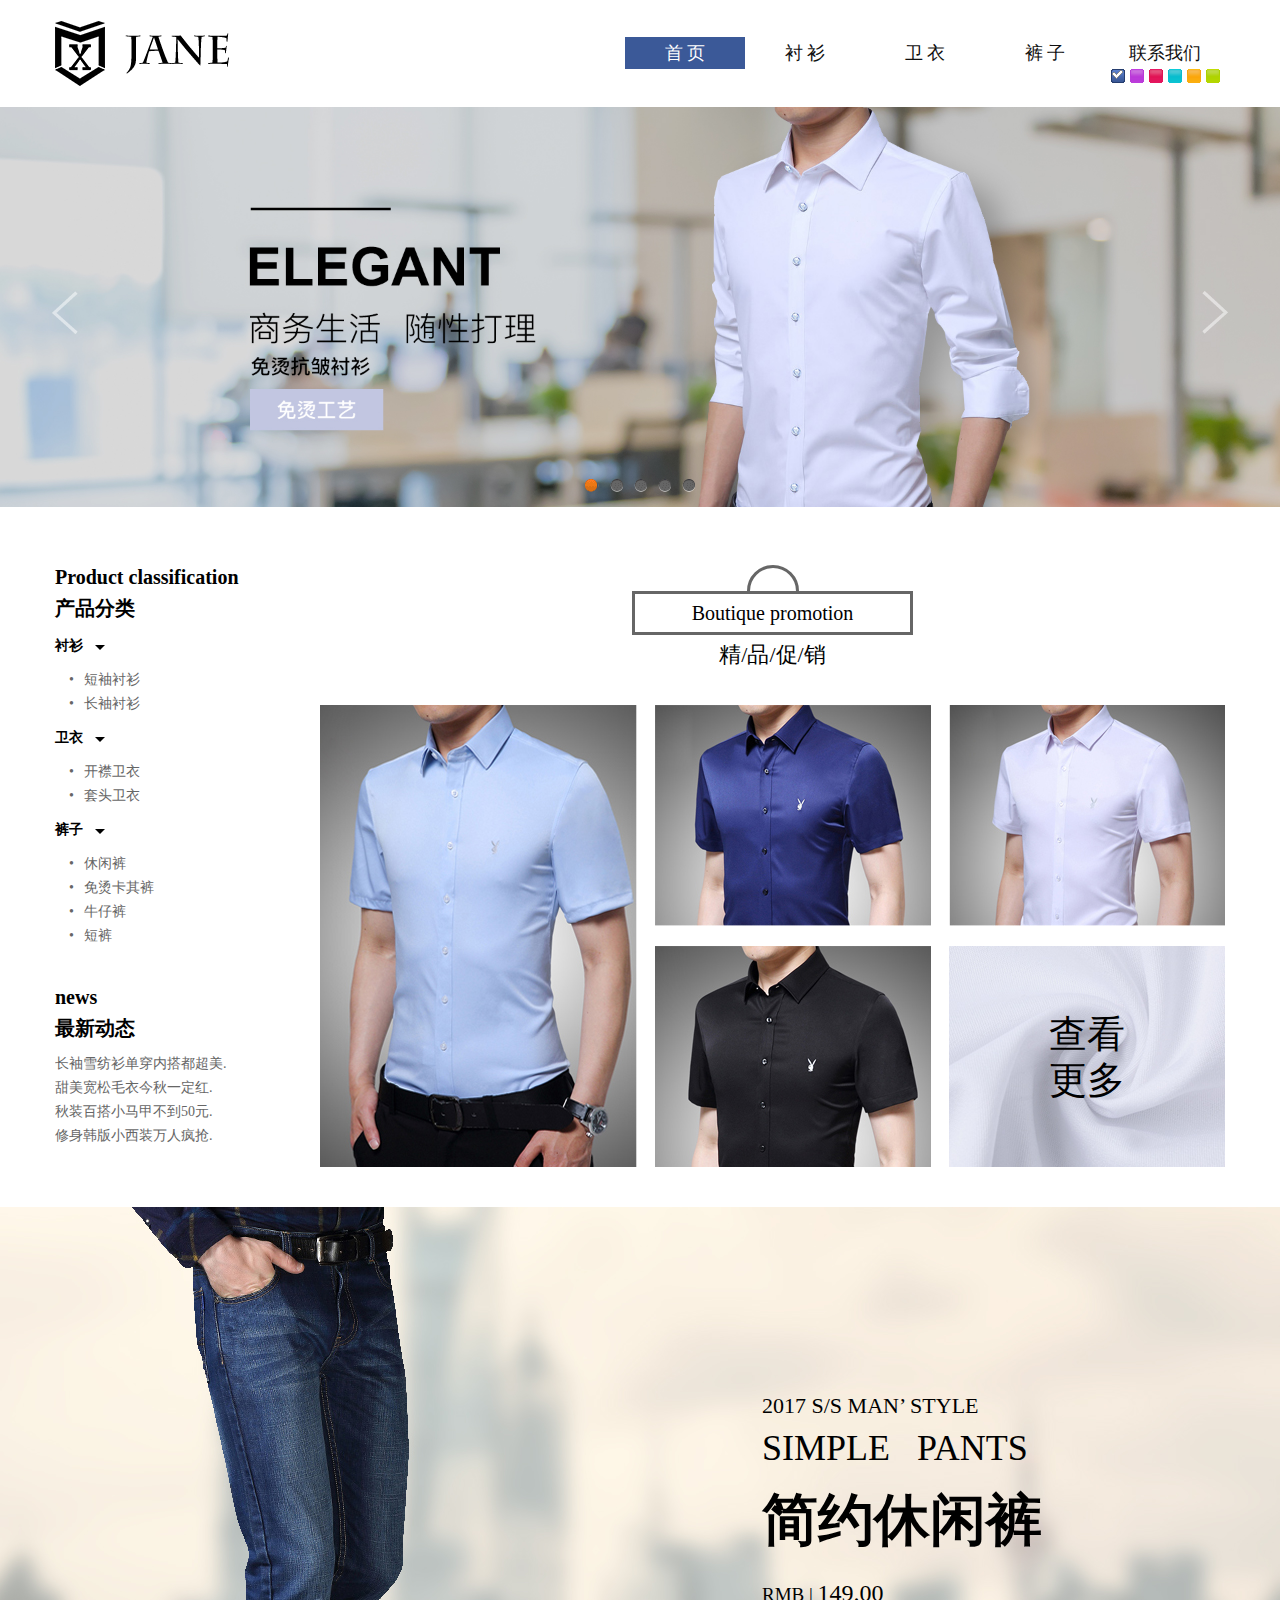
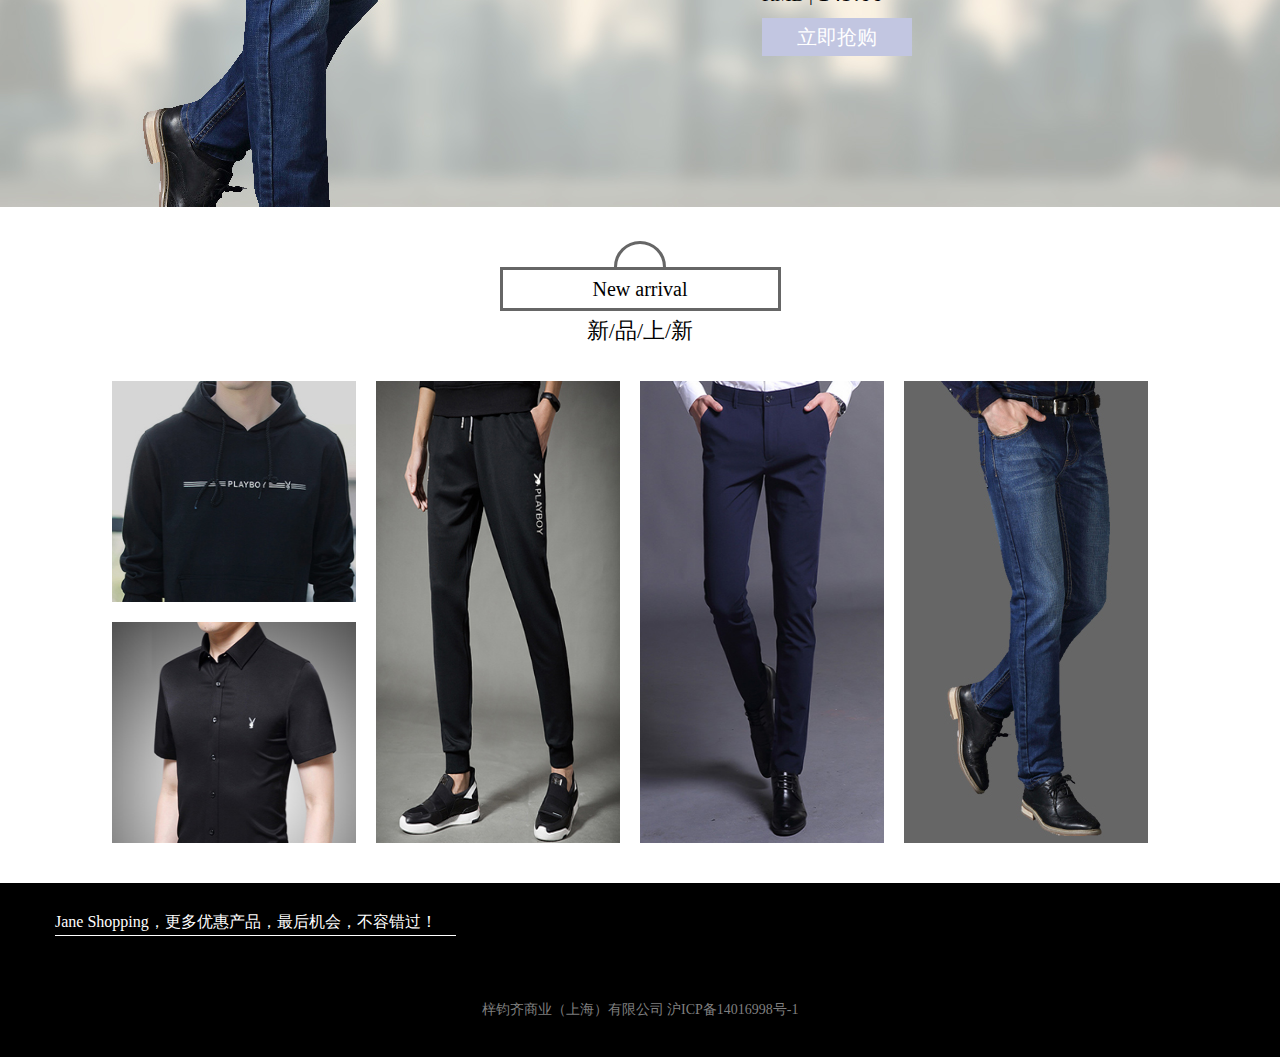
<file: index.html>
<!DOCTYPE html>
<html>
<head lang="en">
    <meta charset="UTF-8">
    <title></title>
    <link type="text/css" href="css/base.css" rel="stylesheet">
    <!--<link rel="stylesheet/less" href="less/index.less">-->
    <link rel="stylesheet" href="css/index.css">
    <link rel="stylesheet" href="css/skin/skin_0.css" type="text/css" id="cssfile" />
</head>
<body>
<div class="box">
    <!-------------------------------------------header-------------------------------------------->
    <header class="clearfix">
        <div class="logo fl"><img src="images/logo_03.png"></div>
        <nav class="fr">
            <ul class="nav clearfix">
                <li class="fl"><a href="#" class="xians">首 页</a></li>
                <li class="fl"><a href="shirt.html">衬 衫</a></li>
                <li class="fl"><a href="#">卫 衣</a></li>
                <li class="fl"><a href="#">裤 子</a></li>
                <li class="fl"><a href="#">联系我们</a></li>
            </ul>
            <ul class="clearfix skin">
                <li id="skin_0" class="selected"></li>
                <li id="skin_1"></li>
                <li id="skin_2"></li>
                <li id="skin_3"></li>
                <li id="skin_4"></li>
                <li id="skin_5"></li>
            </ul>
        </nav>
    </header>
    <!------------------------------------------lunbo-------------------------------------------->
    <div class="lunbo">
        <div style="overflow:hidden;"></div>

        <div class="flexslider">
            <ul class="slides">
                <li style="background:url(images/banner1.jpg)no-repeat; background-size: 100%;"></li>
                <li style="background:url(images/banner2.jpg)no-repeat; background-size: 100%;"></li>
                <li style="background:url(images/banner3.jpg)no-repeat; background-size: 100%;"></li>
                <li style="background:url(images/banner4.jpg)no-repeat; background-size: 100%;"></li>
                <li style="background:url(images/banner5.jpg)no-repeat; background-size: 100%;"></li>
            </ul>
        </div>

    </div>
    <!-------------------------------------Boutique promotion------------------------------------>
    <div class="Boutique_promotion clearfix">
        <div class="fl B_left">
            <h2>Product classification</h2>
            <h3>产品分类</h3>
            <ul>
                <li>
                    <h4>衬衫<img src="images/down.png"> </h4>
                    <ul>
                        <li><a href="#">•&nbsp;&nbsp;&nbsp;短袖衬衫</a> </li>
                        <li><a href="#">•&nbsp;&nbsp;&nbsp;长袖衬衫</a> </li>
                    </ul>
                </li>
                <li>
                    <h4>卫衣<img src="images/down.png"> </h4>
                    <ul>
                        <li><a href="#">•&nbsp;&nbsp;&nbsp;开襟卫衣</a> </li>
                        <li><a href="#">•&nbsp;&nbsp;&nbsp;套头卫衣</a> </li>
                    </ul>
                </li>
                <li>
                    <h4>裤子<img src="images/down.png"> </h4>
                    <ul>
                        <li><a href="#">•&nbsp;&nbsp;&nbsp;休闲裤</a> </li>
                        <li><a href="#">•&nbsp;&nbsp;&nbsp;免烫卡其裤</a> </li>
                        <li><a href="#">•&nbsp;&nbsp;&nbsp;牛仔裤</a> </li>
                        <li><a href="#">•&nbsp;&nbsp;&nbsp;短裤</a> </li>
                    </ul>
                </li>
            </ul>
            <h2 class="h2_2">news</h2>
            <h3>最新动态</h3>
            <div class="scrollNews">
                <ul>
                    <li>长袖雪纺衫单穿内搭都超美.</li>
                    <li>甜美宽松毛衣今秋一定红.</li>
                    <li>秋装百搭小马甲不到50元.</li>
                    <li>修身韩版小西装万人疯抢.</li>
                    <li>长袖雪纺衫单穿内搭都超美.</li>
                    <li>甜美宽松毛衣今秋一定红.</li>
                    <li>秋装百搭小马甲不到50元.</li>
                    <li>修身韩版小西装万人疯抢.</li>
                </ul>
            </div>
        </div>
        <div class="fr B_right">
            <h2>
                Boutique promotion
            </h2>
            <h3>精/品/促/销</h3>
            <div class="B_r_img clearfix">
                <div class="B_r_left fl">
                    <img src="images/Boutique_p_1.jpg">
                    <div class="yinc1">
                        <p class="p1">男士短袖衬衫</p>
                        <p class="p2">RMB：200</p>
                    </div>
                </div>
                <div class="B_r_center fl">
                    <div class="B_r_c_top">
                        <img src="images/Boutique_p_2.jpg">
                        <div class="yinc2">
                            <p class="p1">男士短袖衬衫</p>
                            <p class="p2">RMB：200</p>
                        </div>
                    </div>
                    <div class="B_r_c_bottom">
                        <img src="images/Boutique_p_4.jpg">
                        <div class="yinc2">
                            <p class="p1">男士短袖衬衫</p>
                            <p class="p2">RMB：200</p>
                        </div>
                    </div>
                </div>
                <div class="B_r_right fl">
                    <div class="B_r_r_top">
                        <img src="images/Boutique_p_3.jpg">
                        <div class="yinc2">
                            <p class="p1">男士短袖衬衫</p>
                            <p class="p2">RMB：200</p>
                        </div>
                    </div>
                    <div class="B_r_r_bottom">
                        <img src="images/Boutique_p_5.jpg">
                        <div class="xians1">
                            <p>查看更多</p>
                        </div>
                    </div>
                </div>
            </div>
        </div>
    </div>
    <!--------------------------------------SIMPLE    PANTS-------------------------------------->
    <div class="SIMPLE_PANTS">
        <!--<img src="images/PANTS.jpg">-->
        <div class="SIMPLE_PANTS_E">
            <div class="SIMPLE_PANTS_E_e">
                <p class="p1">2017 S/S  MAN’ STYLE</p>
                <p class="p2">SIMPLE &nbsp;&nbsp;PANTS</p>
                <p class="p3">简约休闲裤</p>
                <p class="p4">RMB | <span>149.00</span></p>
                <input type="button" value="立即抢购">
            </div>
        </div>
    </div>
    <!---------------------------------------New arrival----------------------------------------->
    <div class="New_arrival">
        <div class="New_arrival_E">
            <h2>New arrival</h2>
            <h3>新/品/上/新</h3>
            <div class="tempWrap">
                <ul class="clearfix">
                    <li class="fl"><img src="images/New_arrival_1.jpg"></li>
                    <li class="fl">
                        <div><img src="images/New_arrival_2.jpg"></div>
                        <div><img src="images/New_arrival_5.jpg"></div>
                    </li>
                    <li class="fl"><img src="images/New_arrival_3.jpg"></li>
                    <li class="fl"><img src="images/New_arrival_4.jpg"></li>
                    <li class="fl"><img src="images/New_arrival_1.jpg"></li>
                    <li class="fl">
                        <div><img src="images/New_arrival_2.jpg"></div>
                        <div><img src="images/New_arrival_5.jpg"></div>
                    </li>
                    <li class="fl"><img src="images/New_arrival_3.jpg"></li>
                    <li class="fl"><img src="images/New_arrival_4.jpg"></li>
                    <li class="fl"><img src="images/New_arrival_1.jpg"></li>
                </ul>
            </div>

        </div>
    </div>
    <!------------------------------------------footer------------------------------------------->
    <footer>
        <div class="footer_E">
            <p class="p1">Jane Shopping，更多优惠产品，最后机会，不容错过！</p>
            <p class="p2">梓钧齐商业（上海）有限公司 沪ICP备14016998号-1</p>
        </div>
    </footer>
</div>

<script type="text/javascript" src="js/jquery.js" charset="utf-8"></script>
<script type="text/javascript" src="js/jquery.cookie.js" charset="utf-8"></script>
<script type="text/javascript" src="js/jquery.flexslider-min.js" charset="utf-8"></script>
<script type="text/javascript" src="js/index1.js"></script>
<!--<script type="text/javascript" src="js/less.js" charset="utf-8"></script>-->

</body>
<script>
    $(document).ready(function(){
        $('.flexslider').flexslider({
            directionNav: true,
            pauseOnAction: false
        });
    });
</script>
</html>
</file>
<file: css/index.css>
@charset "UTF-8";
/*-------------------------------------------header--------------------------------------------*/
header {
  max-width: 1170px;
  height: 107px;
  margin: 0 auto;
}
header .logo {
  width: 174px;
  margin-top: 21px;
}
header nav {
  margin-top: 37px;
  position: relative;
}
header nav ul.nav li {
  width: 120px;
  height: 32px;
  line-height: 32px;
  text-align: center;
}
header nav ul.nav li a {
  font: 18px/32px "微软雅黑";
  display: block;
  width: 120px;
  color: #101010;
}
header nav ul.nav li a:hover {
  color: #fff;
}
header nav ul.skin {
  position: absolute;
  right: 0;
}
header nav ul.skin li {
  float: left;
  margin-right: 4px;
  width: 15px;
  height: 15px;
  text-indent: -9999px;
  overflow: hidden;
  display: block;
  cursor: pointer;
  background-image: url(../images/theme.gif);
}
header nav ul.skin #skin_0 {
  background-position: 0px 0px;
}
header nav ul.skin #skin_1 {
  background-position: 15px 0px;
}
header nav ul.skin #skin_2 {
  background-position: 35px 0px;
}
header nav ul.skin #skin_3 {
  background-position: 55px 0px;
}
header nav ul.skin #skin_4 {
  background-position: 75px 0px;
}
header nav ul.skin #skin_5 {
  background-position: 95px 0px;
}
header nav ul.skin #skin_0.selected {
  background-position: 0px 15px;
}
header nav ul.skin #skin_1.selected {
  background-position: 15px 15px;
}
header nav ul.skin #skin_2.selected {
  background-position: 35px 15px;
}
header nav ul.skin #skin_3.selected {
  background-position: 55px 15px;
}
header nav ul.skin #skin_4.selected {
  background-position: 75px 15px;
}
header nav ul.skin #skin_5.selected {
  background-position: 95px 15px;
}
/*------------------------------------------lunbo--------------------------------------------*/
.lunbo .flexslider {
  position: relative;
  height: 400px;
  overflow: hidden;
  background: url(../images/loading.gif) 50% no-repeat;
}
.lunbo .slides {
  position: relative;
  z-index: 1;
}
.lunbo .slides li {
  height: 400px;
  cursor: pointer;
}
.lunbo .flex-control-nav {
  position: absolute;
  bottom: 10px;
  z-index: 2;
  width: 100%;
  text-align: center;
}
.lunbo .flex-control-nav li {
  display: inline-block;
  width: 14px;
  height: 14px;
  margin: 0 5px;
  *display: inline;
  zoom: 1;
}
.lunbo .flex-control-nav a {
  display: inline-block;
  width: 14px;
  height: 14px;
  line-height: 40px;
  overflow: hidden;
  background: url(../images/dot.png) right 0 no-repeat;
  cursor: pointer;
}
.lunbo .flex-control-nav .flex-active {
  background-position: 0 0;
}
.lunbo .flex-direction-nav {
  position: absolute;
  z-index: 3;
  width: 100%;
  top: 45%;
}
.lunbo .flex-direction-nav li a {
  display: block;
  width: 50px;
  height: 50px;
  overflow: hidden;
  cursor: pointer;
  position: absolute;
}
.lunbo .flex-direction-nav li a.flex-prev {
  left: 40px;
  background: url(../images/prev.png) center center no-repeat;
}
.lunbo .flex-direction-nav li a.flex-next {
  right: 40px;
  background: url(../images/next.png) center center no-repeat;
}
/*-------------------------------------Boutique promotion------------------------------------*/
.Boutique_promotion {
  max-width: 1170px;
  margin: 55px auto 0;
}
.Boutique_promotion .B_left h2 {
  font: 20px/30px "pingFang SC Bold";
  color: #000;
  font-weight: bold;
}
.Boutique_promotion .B_left h3 {
  font: 20px/32px "pingFang SC Bold";
  color: #000000;
  font-weight: bold;
}
.Boutique_promotion .B_left ul li {
  position: relative;
}
.Boutique_promotion .B_left ul li h4 {
  font: 14px/44px "pingFang SC Bold";
  color: #000000;
  font-weight: bold;
}
.Boutique_promotion .B_left ul li h4 img {
  margin-left: 12px;
  cursor: pointer;
}
.Boutique_promotion .B_left ul li ul li a {
  font: 14px/24px "pingFang SC Bold";
  color: #666;
  text-indent: 14px;
  display: block;
}
.Boutique_promotion .B_left ul li ul li a:hover {
  color: #ed6a6a;
}
.Boutique_promotion .B_left .h2_2 {
  margin-top: 34px;
}
.Boutique_promotion .B_left .scrollNews {
  margin-top: 8px;
  height: 96px;
  overflow: hidden;
}
.Boutique_promotion .B_left .scrollNews ul li {
  font: 14px/24px "pingFang SC Bold";
  color: #666;
}
.Boutique_promotion .B_right {
  max-width: 906px;
  text-align: center;
}
.Boutique_promotion .B_right h2 {
  display: block;
  width: 275px;
  height: 38px;
  border: 3px solid #666;
  text-align: center;
  font: 20px/38px "pingFang SC Bold";
  margin: 29px auto 0;
  position: relative;
}
.Boutique_promotion .B_right h2:after {
  content: '';
  position: absolute;
  top: -29px;
  left: 50%;
  transform: translate(-50%);
  width: 46px;
  height: 23px;
  border: 3px solid #666;
  border-radius: 100px 100px 0 0;
}
.Boutique_promotion .B_right h3 {
  font: 22px/40px "pingFang SC Bold";
  color: #000;
  margin-bottom: 30px;
}
.Boutique_promotion .B_right .B_r_img {
  height: 462px;
}
.Boutique_promotion .B_right .B_r_img img {
  transition: 1s;
}
.Boutique_promotion .B_right .B_r_img .B_r_left,
.Boutique_promotion .B_right .B_r_img .B_r_center {
  margin-right: 18px;
}
.Boutique_promotion .B_right .B_r_img .B_r_center,
.Boutique_promotion .B_right .B_r_img .B_r_right {
  max-width: 276px;
}
.Boutique_promotion .B_right .B_r_img .B_r_left {
  max-width: 317px;
  height: 462px;
  cursor: pointer;
  position: relative;
  overflow: hidden;
}
.Boutique_promotion .B_right .B_r_img .B_r_center .B_r_c_top {
  cursor: pointer;
  position: relative;
  height: 221px;
  overflow: hidden;
}
.Boutique_promotion .B_right .B_r_img .B_r_center .B_r_c_bottom {
  margin-top: 20px;
  height: 221px;
  cursor: pointer;
  position: relative;
  overflow: hidden;
}
.Boutique_promotion .B_right .B_r_img .B_r_right .B_r_r_top {
  cursor: pointer;
  position: relative;
  height: 221px;
  overflow: hidden;
}
.Boutique_promotion .B_right .B_r_img .B_r_right .B_r_r_bottom {
  margin-top: 20px;
  height: 221px;
  cursor: pointer;
  position: relative;
  overflow: hidden;
}
.Boutique_promotion .B_right .B_r_img .B_r_right .B_r_r_bottom .xians1 {
  position: absolute;
  top: 50%;
  left: 50%;
  transform: translate(-50%, -50%);
}
.Boutique_promotion .B_right .B_r_img .B_r_right .B_r_r_bottom .xians1 p {
  display: block;
  font: 38px/46px "pingFang SC Ragular";
  color: #000;
  padding: 16px 30px;
}
.Boutique_promotion .B_right .B_r_img .B_r_right .B_r_r_bottom .xians1 p:after {
  content: '';
  position: absolute;
  top: 0;
  left: 0;
  width: 0;
  height: 0;
  transition: 1s;
}
.Boutique_promotion .B_right .B_r_img .B_r_right .B_r_r_bottom .xians1 p:before {
  content: '';
  position: absolute;
  bottom: 0;
  right: 0;
  width: 0;
  height: 0;
  transition: 1s;
}
.Boutique_promotion .B_right .B_r_img .B_r_right .B_r_r_bottom:hover p:after {
  width: 81px;
  height: 81px;
  border-top: 4px solid #98999f;
  border-left: 4px solid #98999f;
}
.Boutique_promotion .B_right .B_r_img .B_r_right .B_r_r_bottom:hover p:before {
  width: 81px;
  height: 81px;
  border-bottom: 4px solid #98999f;
  border-right: 4px solid #98999f;
}
.Boutique_promotion .B_right .B_r_img .yinc1,
.Boutique_promotion .B_right .B_r_img .yinc2 {
  width: 191px;
  height: 52px;
  background: #000;
  opacity: 0.4;
  padding: 20px 0 20px 20px;
  text-align: left;
  position: absolute;
  left: 0;
  transition: 1s;
}
.Boutique_promotion .B_right .B_r_img .yinc1 p,
.Boutique_promotion .B_right .B_r_img .yinc2 p {
  color: #fff;
}
.Boutique_promotion .B_right .B_r_img .yinc1 .p1,
.Boutique_promotion .B_right .B_r_img .yinc2 .p1 {
  font: 18px/28px "pingFang SC Ragular";
}
.Boutique_promotion .B_right .B_r_img .yinc1 .p2,
.Boutique_promotion .B_right .B_r_img .yinc2 .p2 {
  font: 16px/24px "pingFang SC Ragular";
}
.Boutique_promotion .B_right .B_r_img .yinc1 {
  bottom: 66px;
  opacity: 0;
}
.Boutique_promotion .B_right .B_r_img .yinc2 {
  bottom: 0;
  opacity: 0;
}
.Boutique_promotion .B_r_left:hover .yinc1 {
  bottom: 118px;
  opacity: 0.4;
}
.Boutique_promotion .B_r_c_top:hover .yinc2,
.Boutique_promotion .B_r_c_bottom:hover .yinc2,
.Boutique_promotion .B_r_r_top:hover .yinc2,
.Boutique_promotion .B_r_r_bottom:hover .yinc2 {
  bottom: 22px;
  opacity: 0.4;
}
.Boutique_promotion .B_r_left:hover img,
.Boutique_promotion .B_r_c_top:hover img,
.Boutique_promotion .B_r_c_bottom:hover img,
.Boutique_promotion .B_r_r_top:hover img,
.Boutique_promotion .B_r_r_bottom:hover img {
  transform: scale(1.2);
}
/*--------------------------------------SIMPLE    PANTS--------------------------------------*/
.SIMPLE_PANTS {
  margin-top: 40px;
  background: url("../images/PANTS.jpg") no-repeat center;
}
.SIMPLE_PANTS .SIMPLE_PANTS_E {
  max-width: 1170px;
  height: 600px;
  margin: 0 auto;
  position: relative;
}
.SIMPLE_PANTS .SIMPLE_PANTS_E .SIMPLE_PANTS_E_e {
  /*width:;
      height:;*/
  position: absolute;
  top: 181px;
  right: 183px;
}
.SIMPLE_PANTS .SIMPLE_PANTS_E .SIMPLE_PANTS_E_e p {
  color: #000;
}
.SIMPLE_PANTS .SIMPLE_PANTS_E .SIMPLE_PANTS_E_e .p1.p2 {
  font-family: "CharlemagneStd Bold";
}
.SIMPLE_PANTS .SIMPLE_PANTS_E .SIMPLE_PANTS_E_e .p1 {
  height: 36px;
  line-height: 36px;
  font-size: 22px;
}
.SIMPLE_PANTS .SIMPLE_PANTS_E .SIMPLE_PANTS_E_e .p2 {
  height: 48px;
  line-height: 48px;
  font-size: 36px;
}
.SIMPLE_PANTS .SIMPLE_PANTS_E .SIMPLE_PANTS_E_e .p3,
.SIMPLE_PANTS .SIMPLE_PANTS_E .SIMPLE_PANTS_E_e .p4 {
  font-family: "pingFang SC Ragular";
}
.SIMPLE_PANTS .SIMPLE_PANTS_E .SIMPLE_PANTS_E_e .p3 {
  height: 96px;
  line-height: 96px;
  font-size: 56px;
  font-weight: bold;
}
.SIMPLE_PANTS .SIMPLE_PANTS_E .SIMPLE_PANTS_E_e .p4 {
  height: 50px;
  line-height: 50px;
  font-size: 19px;
}
.SIMPLE_PANTS .SIMPLE_PANTS_E .SIMPLE_PANTS_E_e .p4 span {
  font-family: "PingFang SC Heavy";
  height: 50px;
  line-height: 50px;
  font-size: 24px;
}
.SIMPLE_PANTS .SIMPLE_PANTS_E .SIMPLE_PANTS_E_e input {
  padding: 0 35px;
  color: #fff;
  background: #c2c6e1;
  font: 20px/38px "PingFang SC Heavy";
  cursor: pointer;
}
.SIMPLE_PANTS img {
  width: 100%;
  height: 100%;
}
/*---------------------------------------New arrival-----------------------------------------*/
.New_arrival {
  margin-top: 60px;
}
.New_arrival .New_arrival_E {
  max-width: 1170px;
  margin: 0 auto;
  text-align: center;
}
.New_arrival .New_arrival_E h2 {
  display: block;
  width: 275px;
  height: 38px;
  border: 3px solid #666;
  text-align: center;
  font: 20px/38px "pingFang SC Bold";
  margin: 29px auto 0;
  position: relative;
}
.New_arrival .New_arrival_E h2:after {
  content: '';
  position: absolute;
  top: -29px;
  left: 50%;
  transform: translate(-50%);
  width: 46px;
  height: 23px;
  border: 3px solid #666;
  border-radius: 100px 100px 0 0;
}
.New_arrival .New_arrival_E h3 {
  font: 22px/40px "pingFang SC Bold";
  color: #000;
  margin-bottom: 30px;
}
.New_arrival .New_arrival_E .tempWrap {
  width: 1056px;
  overflow: hidden;
  margin: 0 auto;
}
.New_arrival .New_arrival_E .tempWrap ul {
  width: 2376px;
  position: relative;
  left: -264px;
}
.New_arrival .New_arrival_E .tempWrap ul li {
  width: 244px;
  height: 462px;
  margin-right: 20px;
  cursor: pointer;
}
.New_arrival .New_arrival_E .tempWrap ul li div {
  margin-top: 20px;
  height: 221px;
}
.New_arrival .New_arrival_E .tempWrap ul li div:first-child {
  margin-top: 0;
}
.New_arrival .New_arrival_E .tempWrap ul li img {
  width: 100%;
  height: 100%;
}
/*------------------------------------------footer-------------------------------------------*/
footer {
  background: #000;
  margin-top: 40px;
}
footer .footer_E {
  max-width: 1170px;
  margin: 0 auto;
  color: #fff;
}
footer .footer_E .p1 {
  width: 401px;
  margin-bottom: 26px;
  padding-top: 26px;
  font: 16px/26px "pingFang SC Ragular";
  border-bottom: 1px solid #fff;
}
footer .footer_E .p2 {
  color: #7f7f7f;
  height: 95px;
  line-height: 95px;
  text-align: center;
  font: 14px/95px "pingFang SC Ragular";
}
</file>
<file: css/skin/skin_0.css>
header nav ul.nav li a:hover{
	background:#3B5998;
}
header nav ul.nav li a.xians{
	background:#3B5998!important;
	color: #fff;
}
</file>
<file: css/base.css>
@charset "utf-8";
/* CSS Document */
/*CSS reset*/
html { color: #000; background: #FFF; }
body, div, dl, dt, dd, ul, ol, li, h1, h2, h3, h4, h5, h6, pre, code, form, fieldset, legend, input, button, textarea, select, option, p, blockquote, th, td, figure, img { margin: 0; padding: 0; }
table { border-collapse: collapse; border-spacing: 0; }
ul,li,h1,h2,h3,h4,h5,h6,ol,article,aside,header,footer,figure,figcaption,form,label,fieldset,legend,iframe,frameset,frame{display:block}
fieldset, img { border: 0; }
address, caption, cite, code, dfn, em, strong, th, var, optgroup {font-style: inherit; font-weight: inherit; }
del, ins { text-decoration: none; }
li { list-style: none; }
caption, th { text-align: left; }
h1, h2, h3, h4, h5, h6 { font-size: 100%; font-weight: normal; }
q:before, q:after { content: ''; }
abbr, acronym { border: 0; font-variant: normal; }
sup { vertical-align: baseline; }
sub { vertical-align: baseline; }
legend { color: #000; }
input, button, textarea, select, optgroup, option { font-family: inherit; font-size: inherit; font-style: inherit; font-weight: inherit; }
input, button, textarea, select { *font-size:100%;
}
input, button, select { border: 0 none; outline: 0 none; }
a { color: black; outline: 0 none; text-decoration: none; cursor: pointer; }
a:hover { text-decoration: none; }
input[type="text"], input[type="password"] { -webkit-box-shadow: 0 0 0px 1000px white inset; }
input[type=text]::-ms-clear {
display: none;
}
* { outline: 0 none; }
button { background: #FFF; }
/*文字排版*/
.f12 { font-size: 12px; }
.f13 { font-size: 13px; }
.f14 { font-size: 14px; }
.f16 { font-size: 16px; }
.f18 { font-size: 18px; }
.f20 { font-size: 20px; }
.f22 { font-size: 22px; }
.f24 { font-size: 24px; }
.f32 { font-size: 32px; }
.fb { font-weight: bold }
.fn { font-weight: normal; }
.t2 { text-indent: 2em; }
.lh150 { line-height: 150%; }
.lh180 { line-height: 180%; }
.lh200 { line-height: 200%; }
.unl { text-decoration: underline; }
.no_unl { text-decoration: none; }
/*传统盒模型*/
.bb { -moz-box-sizing: border-box; box-sizing: border-box; }
/*定位*/
.tl { text-align: left; }
.tc { text-align: center; }
.tr { text-align: right; }
.tj { text-align: justify; }
.vm { vertical-align: middle; }
.vt { vertical-align: top; }
.vb { vertical-align: bottom; }
.bc { margin-left: auto; margin-right: auto; }
.fl { float: left; display: inline; }
.fr { float: right; display: inline; }
.cb { clear: both; }
.cl { clear: left; }
.cr { clear: right; }
.clearfix:after { content: "."; display: block; height: 0; clear: both; visibility: hidden; }
.pr { position: relative; }
.pa { position: absolute; }
/*.abs-right{position:absolute;right:0}*/
.par { position: absolute; right: 10px; top: 10px }
.pab { position: absolute; bottom: 0; }
.zoom { zoom: 1; }
.hidden { visibility: hidden; }
.none { display: none; }
.block { display: block; }
.ib { display: inline-block; }
/*长度高度*/
.w10 { width: 10px; }
.w20 { width: 20px; }
.w30 { width: 30px; }
.w40 { width: 40px; }
.w50 { width: 50px; }
.w60 { width: 60px; }
.w70 { width: 70px; }
.w80 { width: 80px; }
.w90 { width: 90px; }
.w100 { width: 100px; }
.w200 { width: 200px; }
.w300 { width: 300px; }
.w400 { width: 400px; }
.w500 { width: 500px; }
.w600 { width: 600px; }
.w700 { width: 700px; }
.w800 { width: 800px; }
.w { width: 100% }
.h50 { width: 50px; }
.h80 { width: 80px; }
.h100 { width: 100px; }
.h200 { width: 200px; }
.h { height: 100% }
/*边距*/
.m10 { margin: 10px; }
.m15 { margin: 15px; }
.m30 { margin: 30px; }
.mt5 { margin-top: 5px; }
.mt10 { margin-top: 10px; }
.mt15 { margin-top: 15px; }
.mt20 { margin-top: 20px; }
.mt30 { margin-top: 30px; }
.mt50 { margin-top: 50px; }
.mt100 { margin-top: 100px; }
.mb5 { margin-bottom: 5px; }
.mb10 { margin-bottom: 10px; }
.mb15 { margin-bottom: 15px; }
.mb20 { margin-bottom: 20px; }
.mb30 { margin-bottom: 30px; }
.mb50 { margin-bottom: 50px; }
.mb100 { margin-bottom: 100px; }
.ml5 { margin-left: 5px; }
.ml10 { margin-left: 10px; }
.ml15 { margin-left: 15px; }
.ml20 { margin-left: 20px; }
.ml30 { margin-left: 30px; }
.ml50 { margin-left: 50px; }
.ml100 { margin-left: 100px; }
.mr5 { margin-right: 5px; }
.mr10 { margin-right: 10px; }
.mr15 { margin-right: 15px; }
.mr20 { margin-right: 20px; }
.mr30 { margin-right: 30px; }
.mr50 { margin-right: 50px; }
.mr100 { margin-right: 100px; }
.p10 { padding: 10px; }
.p15 { padding: 15px; }
.p30 { padding: 30px; }
.pt5 { padding-top: 5px; }
.pt10 { padding-top: 10px; }
.pt15 { padding-top: 15px; }
.pt20 { padding-top: 20px; }
.pt30 { padding-top: 30px; }
.pt50 { padding-top: 50px; }
.pt100 { padding-top: 100px; }
.pb5 { padding-bottom: 5px; }
.pb10 { padding-bottom: 10px; }
.pb15 { padding-bottom: 15px; }
.pb20 { padding-bottom: 20px; }
.pb30 { padding-bottom: 30px; }
.pb50 { padding-bottom: 50px; }
.pb100 { padding-bottom: 100px; }
.pl5 { padding-left: 5px; }
.pl10 { padding-left: 10px; }
.pl15 { padding-left: 15px; }
.pl20 { padding-left: 20px; }
.pl30 { padding-left: 30px; }
.pl50 { padding-left: 50px; }
.pl100 { padding-left: 100px; }
.pr5 { padding-right: 5px; }
.pr10 { padding-right: 10px; }
.pr15 { padding-right: 15px; }
.pr20 { padding-right: 20px; }
.pr30 { padding-right: 30px; }
.pr50 { padding-right: 50px; }
.pr100 { padding-right: 100px; }
/*水平线*/
hr { border-style: dashed; border-width: 1px 0; }
</file>
